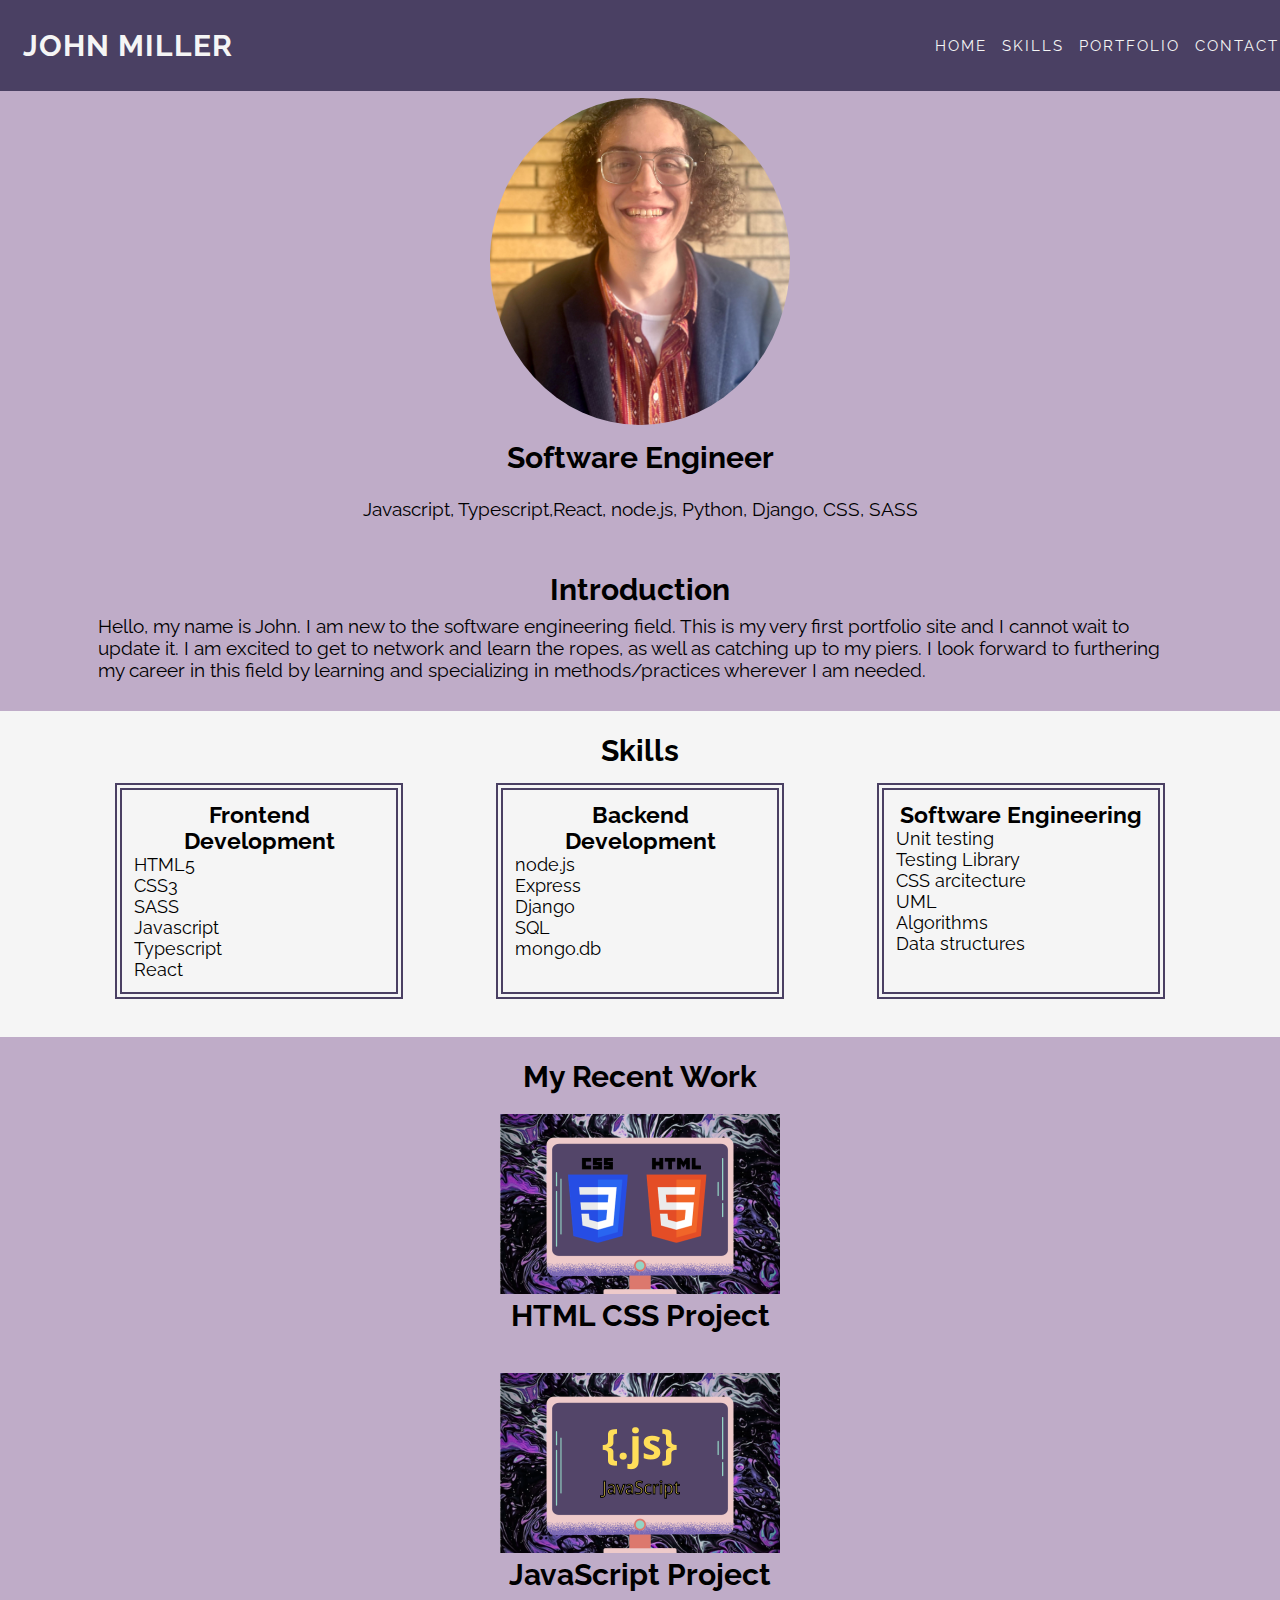
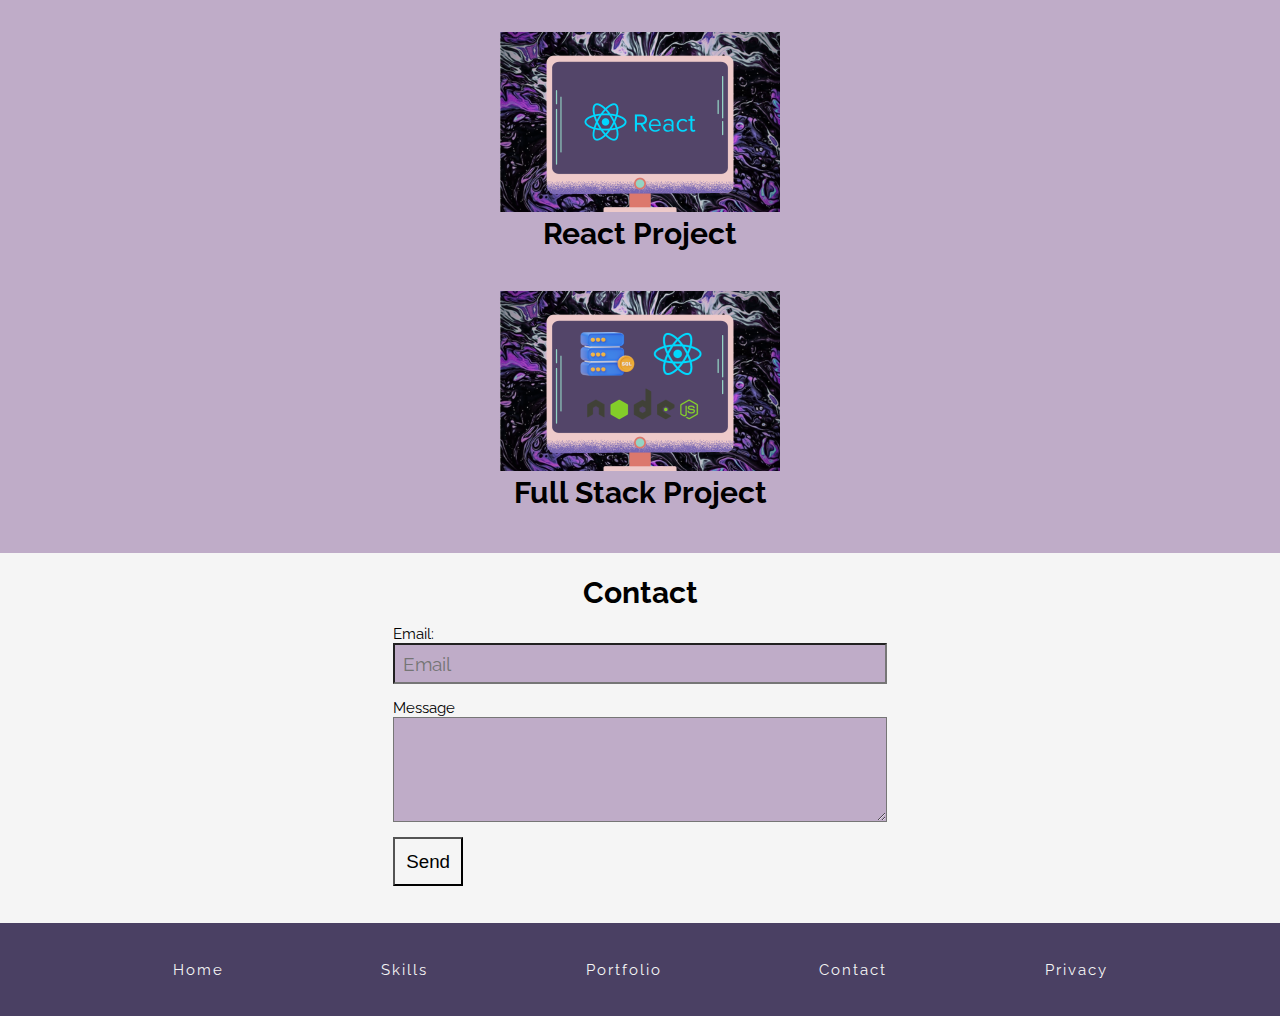
<file: Index.html>
<!DOCTYPE html>
<html lang="en">
    <head>
        <meta charset="UTF-8">
        <meta name="viewport" content="width=device-width, initial-scale=1.0">
        <title>Web Developer Portfolio</title>
        <link rel="preconnect" href="https://fonts.googleapis.com">
        <link rel="preconnect" href="https://fonts.gstatic.com" crossorigin>
        <link 
            href="https://fonts.googleapis.com/css2?family=Raleway:ital,wght@0,100;0,200;0,300;0,400;0,500;0,600;0,700;0,800;0,900;1,100;1,200;1,300;1,400;1,500;1,600;1,700;1,800;1,900&display=swap"
            rel="stylesheet">
        <link rel="stylesheet" href="./styles/style.css">
</head>
    <body>
        <header class="page-header">
            <h1>John Miller</h1>
            <nav>
                <ul class="page-menu-container">
                    <li class="page-menu-item"><a href="./Index.html#" class="page-menu-link">Home</a></li>
                    <li class="page-menu-item"><a href="./Index.html#skills" class="page-menu-link">Skills</a></li>
                    <li class="page-menu-item"><a href="./Index.html#portfolio" class="page-menu-link">Portfolio</a></li>
                    <li class="page-menu-item"><a href="./Index.html#contact" class="page-menu-link">Contact</a></li>
                </ul>
            </nav>
        </header>
        <main>
           <section class="main-section profile">
                <img src="Images/JohnMiller.jpg" alt= "John's Prpfile Photo" class="profile-image" />
                <h2 class="profile-heading">Software Engineer</h2>
                <p class="profile-tagline">Javascript, Typescript,React, node.js, Python, Django, CSS, SASS</p>
           </section>
           <section class="main-section Introduction">
                <h2>Introduction</h2>
                <p>Hello, my name is John. I am new to the software engineering field. This is my very first portfolio site and I cannot wait to update it. I am excited to get to network and learn the ropes, as well as catching up to my piers. I look forward to furthering my career in this field by learning and specializing in methods/practices wherever I am needed.</p>
           </section> 
           <section class="main-section skills bg-dark" id="skills">
                <h2>Skills</h2>
                <div class="skill-card-container"> 
                    <section class="skill-card">
                        <h3>Frontend Development</h3>
                        <ul class="skill-list">
                            <li>HTML5</li>
                            <li>CSS3</li>
                            <li>SASS</li>
                            <li>Javascript</li>
                            <li>Typescript</li>
                            <li>React</li>
                        </ul>
                    </section>
                    <section class="skill-card">
                        <h3>Backend Development</h3>
                        <ul class="skill-list">
                            <li>node.js</li>
                            <li>Express</li>
                            <li>Django</li>
                            <li>SQL</li>
                            <li>mongo.db</li>
                        </ul>
                    </section>
                    <section class="skill-card">
                        <h3>Software Engineering</h3>
                        <ul class="skill-list">
                            <li>Unit testing</li>
                            <li>Testing Library</li>
                            <li>CSS arcitecture</li>
                            <li>UML</li>
                            <li>Algorithms</li>
                            <li>Data structures</li>
                        </ul>
                    </section>
                </div>
           </section>
           <section class="main-section recent-work" id="portfolio">
                <h2>My Recent Work</h2>
                <ul class="project-list">
                    <li class="project-item">
                        <a href="#" class="project-link">
                            <img src="Images/html_css_.png" alt="HTML CSS Project" class="project-thumbnail.img" />
                            <h2>HTML CSS Project</h2>
                        </a>
                    </li>
                    <li class="project-item">
                        <a href="https://ugotstabedum.github.io/2023-oct-giphy-search/
                        " target="_blank" class="project-link">
                            <img src="./Images/javascript.png" alt="JavaScript Project" class="project-thumbnail.img" />
                            <h2>JavaScript Project</h2>
                        </a>
                    </li>
                    <li class="project-item">
                        <a href="#" class="project-link">
                            <img src="./Images/React.png" alt="React Project" class="project-thumbnail.img" />
                            <h2>React Project</h2>
                        </a>
                    </li>
                    <li class="project-item">
                        <a href="#" class="project-link">
                            <img src="./Images/full_stack.png" alt="Full Stack Project" class="project-thumbnail.img" />
                            <h2>Full Stack Project</h2>
                        </a>
                    </li>
                </ul>
           </section>
           <section class="main-section Contact bg-dark" id="contact">
                <h2>Contact</h2>
                <form action="#" method="GET">
                <div class="form-row">
                    <label for="email-field">Email:</label>
                    <input type="email" id="email-field" name="email-field" placeholder="Email" required>
                </div>
                <div class="form-row">
                    <label for="message-area">Message</label>
                    <textarea name="message-area" rows="4" id="message-area" required></textarea>
                </div>
                <div class="form-row no-stretch">
                <button type="submit" class="send-button">Send</button>
                </div>
                </form>
           </section>
        </main>
        <footer class="page-footer">
            <nav>
                <ul class="footer-links-container">
                    <li class="footer-link-item"><a href="./Index.html#" class="page-menu-link">Home</a></li>
                    <li class="footer-link-item"><a href="./Index.html#skills" class="page-menu-link">Skills</a></li>
                    <li class="footer-link-item"><a href="./Index.html#portfolio" class="page-menu-link">Portfolio</a></li>
                    <li class="footer-link-item"><a href="./Index.html#contact" class="page-menu-link">Contact</a></li>
                    <li class="footer-link-item"><a href="./privacy.html" class="page-menu-link">Privacy</a></li>
                </ul>
            </nav>
        </footer>
    </body>
</html>
</file>
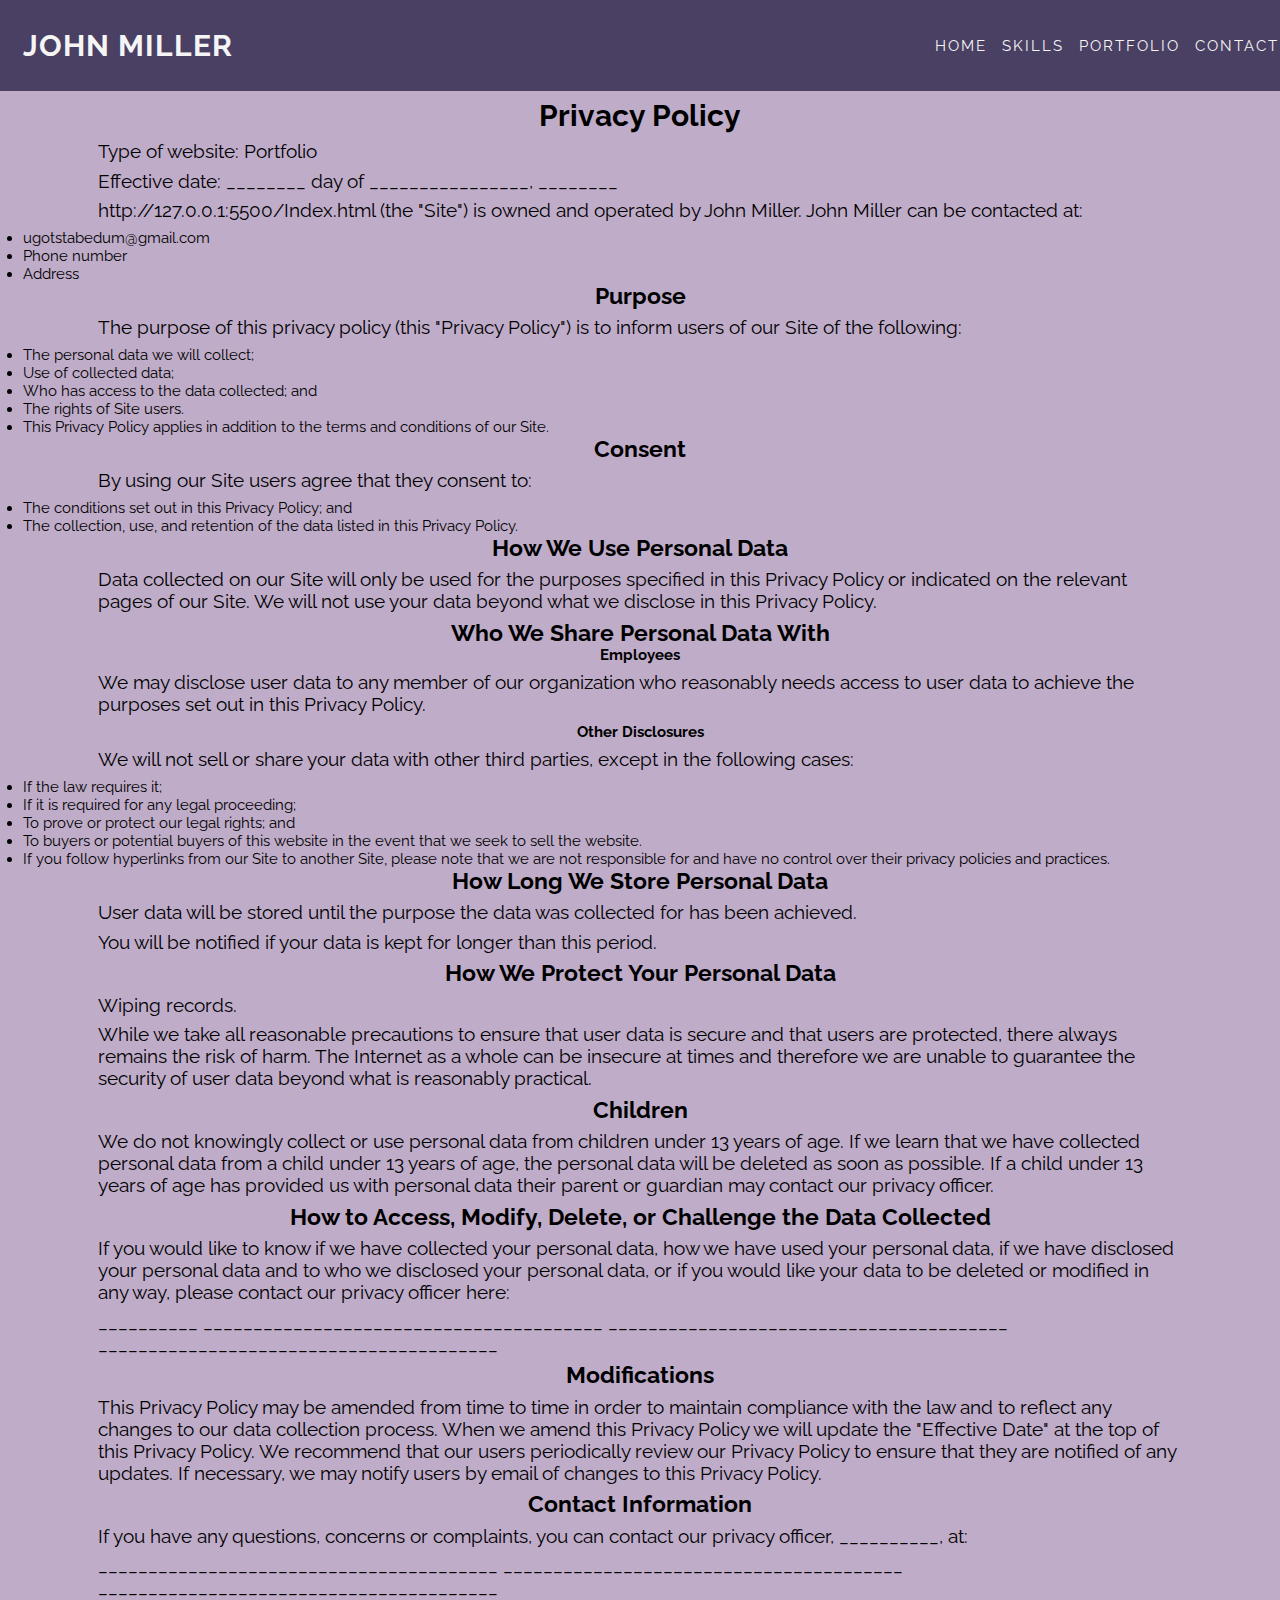
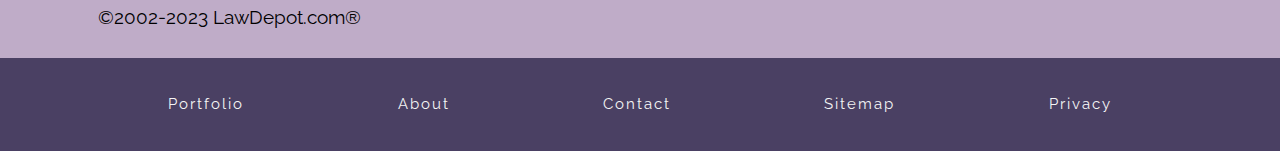
<file: privacy.html>
<!DOCTYPE html>
<html lang="en">
    <head>
        <meta charset="UTF-8">
        <meta name="viewport" content="width=device-width, initial-scale=1.0">
        <title>Web Developer Portfolio - Privacy Policy</title>
        <link rel="preconnect" href="https://fonts.googleapis.com">
        <link rel="preconnect" href="https://fonts.gstatic.com" crossorigin>
        <link 
            href="https://fonts.googleapis.com/css2?family=Raleway:ital,wght@0,100;0,200;0,300;0,400;0,500;0,600;0,700;0,800;0,900;1,100;1,200;1,300;1,400;1,500;1,600;1,700;1,800;1,900&display=swap"
            rel="stylesheet">
        <link rel="stylesheet" href="./styles/style.css">
</head>
    <body>
        <header class="page-header">
            <h1>John Miller</h1>
            <nav>
                <ul class="page-menu-container">
                    <li class="page-menu-item"><a href="./Index.html#" class="page-menu-link">Home</a></li>
                    <li class="page-menu-item"><a href="./Index.html#skills" class="page-menu-link">Skills</a></li>
                    <li class="page-menu-item"><a href="./Index.html#portfolio" class="page-menu-link">Portfolio</a></li>
                    <li class="page-menu-item"><a href="./Index.html#contact" class="page-menu-link">Contact</a></li>
                </ul>
            </nav>
        </header>
        <main class="main-section">
            <h2>Privacy Policy</h2>
                <p>Type of website: Portfolio</p>
                    <p>Effective date: ________ day of ________________, ________</p>
                    
                    <p>http://127.0.0.1:5500/Index.html (the "Site") is owned and operated by John Miller. John Miller can be contacted at:</p>
                        <ul class="">
                            <li>ugotstabedum@gmail.com</li>
                            <li>Phone number</li>
                            <li>Address</li>
                        </ul>
                        <section>
                            <h3>Purpose</h3>
                                <p>The purpose of this privacy policy (this "Privacy Policy") is to inform users of our Site of the following:</p>
                                    <ul>
                                        <li>The personal data we will collect;</li>
                                        <li>Use of collected data;</li>
                                        <li>Who has access to the data collected; and</li>
                                        <li>The rights of Site users.</li>
                                        <li>This Privacy Policy applies in addition to the terms and conditions of our Site.</li>
                                    </ul>
                        </section>
                        <section>
                            <h3>Consent</h3>
                                <p>By using our Site users agree that they consent to:</p>
                                <ul>
                                    <li>The conditions set out in this Privacy Policy; and</li>
                                    <li>The collection, use, and retention of the data listed in this Privacy Policy.</li>
                                </ul>
                        </section>
                        <section>
                        <h3>How We Use Personal Data</h3>
                            <p>Data collected on our Site will only be used for the purposes specified in this Privacy Policy or indicated on the relevant pages of our Site. We will not use your data beyond what we disclose in this Privacy Policy.</p>
                        
                       
                            <h3>Who We Share Personal Data With</h3>
                                <h4>Employees</h4>
                                    <p>We may disclose user data to any member of our organization who reasonably needs access to user data to achieve the purposes set out in this Privacy Policy.</p>
                            
                                <h4>Other Disclosures</h4>
                                    <p>We will not sell or share your data with other third parties, except in the following cases:</p>
                                    <ul>
                                        <li>If the law requires it;</li>
                                        <li>If it is required for any legal proceeding;</li>
                                        <li>To prove or protect our legal rights; and</li>
                                        <li>To buyers or potential buyers of this website in the event that we seek to sell the website.</li>
                                        <li>If you follow hyperlinks from our Site to another Site, please note that we are not responsible for and have no control over their privacy policies and practices.</li>
                                    </ul>
                            <h3>How Long We Store Personal Data</h3>
                                <p>User data will be stored until the purpose the data was collected for has been achieved.</p>
                                
                                <p>You will be notified if your data is kept for longer than this period.</p>
                                
                            <h3>How We Protect Your Personal Data</h3>
                                <p>Wiping records.</p>
                                
                                <p>While we take all reasonable precautions to ensure that user data is secure and that users are protected, there always remains the risk of harm. The Internet as a whole can be insecure at times and therefore we are unable to guarantee the security of user data beyond what is reasonably practical.</p>
                        </section>
                        <section>
                            <h3>Children</h3>
                                <p>We do not knowingly collect or use personal data from children under 13 years of age. If we learn that we have collected personal data from a child under 13 years of age, the personal data will be deleted as soon as possible. If a child under 13 years of age has provided us with personal data their parent or guardian may contact our privacy officer.</p>
                        </section>
                        <section>
                    <h3>How to Access, Modify, Delete, or Challenge the Data Collected</h3>
                    <p>If you would like to know if we have collected your personal data, how we have used your personal data, if we have disclosed your personal data and to who we disclosed your personal data, or if you would like your data to be deleted or modified in any way, please contact our privacy officer here:<p>
                        
                    <p>__________
                    ________________________________________
                    ________________________________________
                    ________________________________________</p>
                        </section>
                        <section>
                    <h3>Modifications</h3>
                    <p>This Privacy Policy may be amended from time to time in order to maintain compliance with the law and to reflect any changes to our data collection process. When we amend this Privacy Policy we will update the "Effective Date" at the top of this Privacy Policy. We recommend that our users periodically review our Privacy Policy to ensure that they are notified of any updates. If necessary, we may notify users by email of changes to this Privacy Policy.</p>
                        </section>
                        <section>
                    <h3>Contact Information</h3>
                    <p>If you have any questions, concerns or complaints, you can contact our privacy officer, __________, at:</p>
                    
                    <p>________________________________________
                    ________________________________________
                    ________________________________________</p>
                        
                    <p>©2002-2023 LawDepot.com®</p>
                        </section>
        </main>
        <footer class="page-footer">
            <nav>
                <ul class="footer-links-container">
                    <li class="footer-link-item"><a href="#" class="page-menu-link">Portfolio</a></li>
                    <li class="footer-link-item"><a href="#" class="page-menu-link">About</a></li>
                    <li class="footer-link-item"><a href="#" class="page-menu-link">Contact</a></li>
                    <li class="footer-link-item"><a href="#" class="page-menu-link">Sitemap</a></li>
                    <li class="footer-link-item"><a href="#" class="page-menu-link">Privacy</a></li>
                </ul>
            </nav>
        </footer>
    </body>
</html>
</file>
<file: styles/style.css>
/* ******************* CSS Variables ************************** */
:root {
    --primary-background: #BFACC8;
    --primary-accent: #4F1271;
    --hover-primary-accent: #a9a6be;
    --primary-font: black;
    --alternate-background: whitesmoke;
    --header-footer-background: #4A4063;
    --header-footer-font: whitesmoke;
}

/* ************************ Reset ************************* */
html {
    font-size: 15px;
}

* {
    margin: 0;
    padding: 0;
}

p {
    margin: 0.5rem 5rem;
    font-size: 1.25rem;
}

h2 {
    text-align: center;
    font-size: 2rem;
}

h3 {
    font-size: 1.5rem;
    text-align: center;
}

h4 {
    text-align: center;
}

input, textarea {
    padding: 0.5rem;
    font-family: 'Raleway', sans-serif;
    color: var(--primary-font);
    background-color: var(--primary-background);
    font-size: 1.25rem;
}

/* ******************** Page level styles ********************* */
body {
    font-family: 'Raleway', sans-serif;
    color: var(--primary-font);
    background-color: var(--primary-background);
    margin-top: 75px;
    z-index: 1;
}

label {
    margin-bottom: 0.25;
}

/* ******************** HEADER and FOOTER ********************* */
.page-header, .page-footer {
    color: whitesmoke;
    background-color: var(--header-footer-background);  
    letter-spacing: 1px;
}

.page-header {
    display: flex;
    justify-content: space-between;
    align-items: center;
    padding: 1rem 1.5rem;
    text-transform: uppercase;
    overflow: hidden;
    position: fixed;
    top: 0;
    width: 100%;
    z-index: 10;
}

.page-footer {
    padding: 2rem 1.5rem
}

.footer-links-container {
    display: flex;
    list-style-type: none;
    justify-content: space-evenly;
}

.footer-link-item {
    margin: 0.5rem
}
 
.page-menu-container {
    list-style-type: none;
    display: flex;
    float: left;
    text-align: center;
    padding: 14px 16px;
}

.page-menu-item {
    margin: 0.5rem;
}

.page-menu-link {
    color: whitesmoke;
    text-decoration: none;
    letter-spacing: 2px;
}


.page-menu-link:hover {
    color:var(--hover-primary-accent);
}

/* ******************** main ********************* */
.bg-dark {
    background-color: whitesmoke;
}

.profile {
    display: flex;
    flex-direction: column;
    align-items: center;
}

.main-section {
    padding: 1.5rem;
}



.profile-image {
    border-radius: 50%;
    width: 300px;
}

.profile-heading {
    margin: 1rem;
}

.profile-tagline {
    margin: .5rem
}

.skill-card-container {
    display: flex;
    justify-content: space-evenly;
    flex-wrap: wrap;
}

.skill-card {
    border: 7px double var(--header-footer-background);
    padding: 0.8rem; 
    width: 250px;
    margin: 1rem 0;
}

.project-thumbnail.img{
    width: 100%;
}

.skill-list {
    list-style-type: none;
    font-size: larger;
}

.project-list {
    list-style-type: none;
    display: grid;
    grid-template-columns: 1fr;
    justify-items: center;
}

.project-item {
    margin: 20px;
}

.project-link {
    text-decoration: none;
    color: var(--primary-font);
}

.project-link:hover {
    color: var(--primary-accent);
    opacity: 0.8;
}

.form-row {
    margin: 1rem;
    display: flex;
    flex-direction: column;
    width: 40%;
    margin-left: auto;
    margin-right: auto;
}



.form-row.no-stretch {
    align-items: flex-start;
}


.send-button {
    background: none;
    padding: 0.75rem;
    font-size: 1.25rem;
    cursor: pointer;
    transition: 0.25s;
}

.send-button:hover,
.semd-button:focus {
    transform: translate(-0.25rem);
    color: whitesmoke;
    background-color: var(--header-footer-background);
    border-color: var(--primary-background);
}

@media screen and (max-width: 900px) {
    html {
        font-size: 11px;
    }
}
</file>
